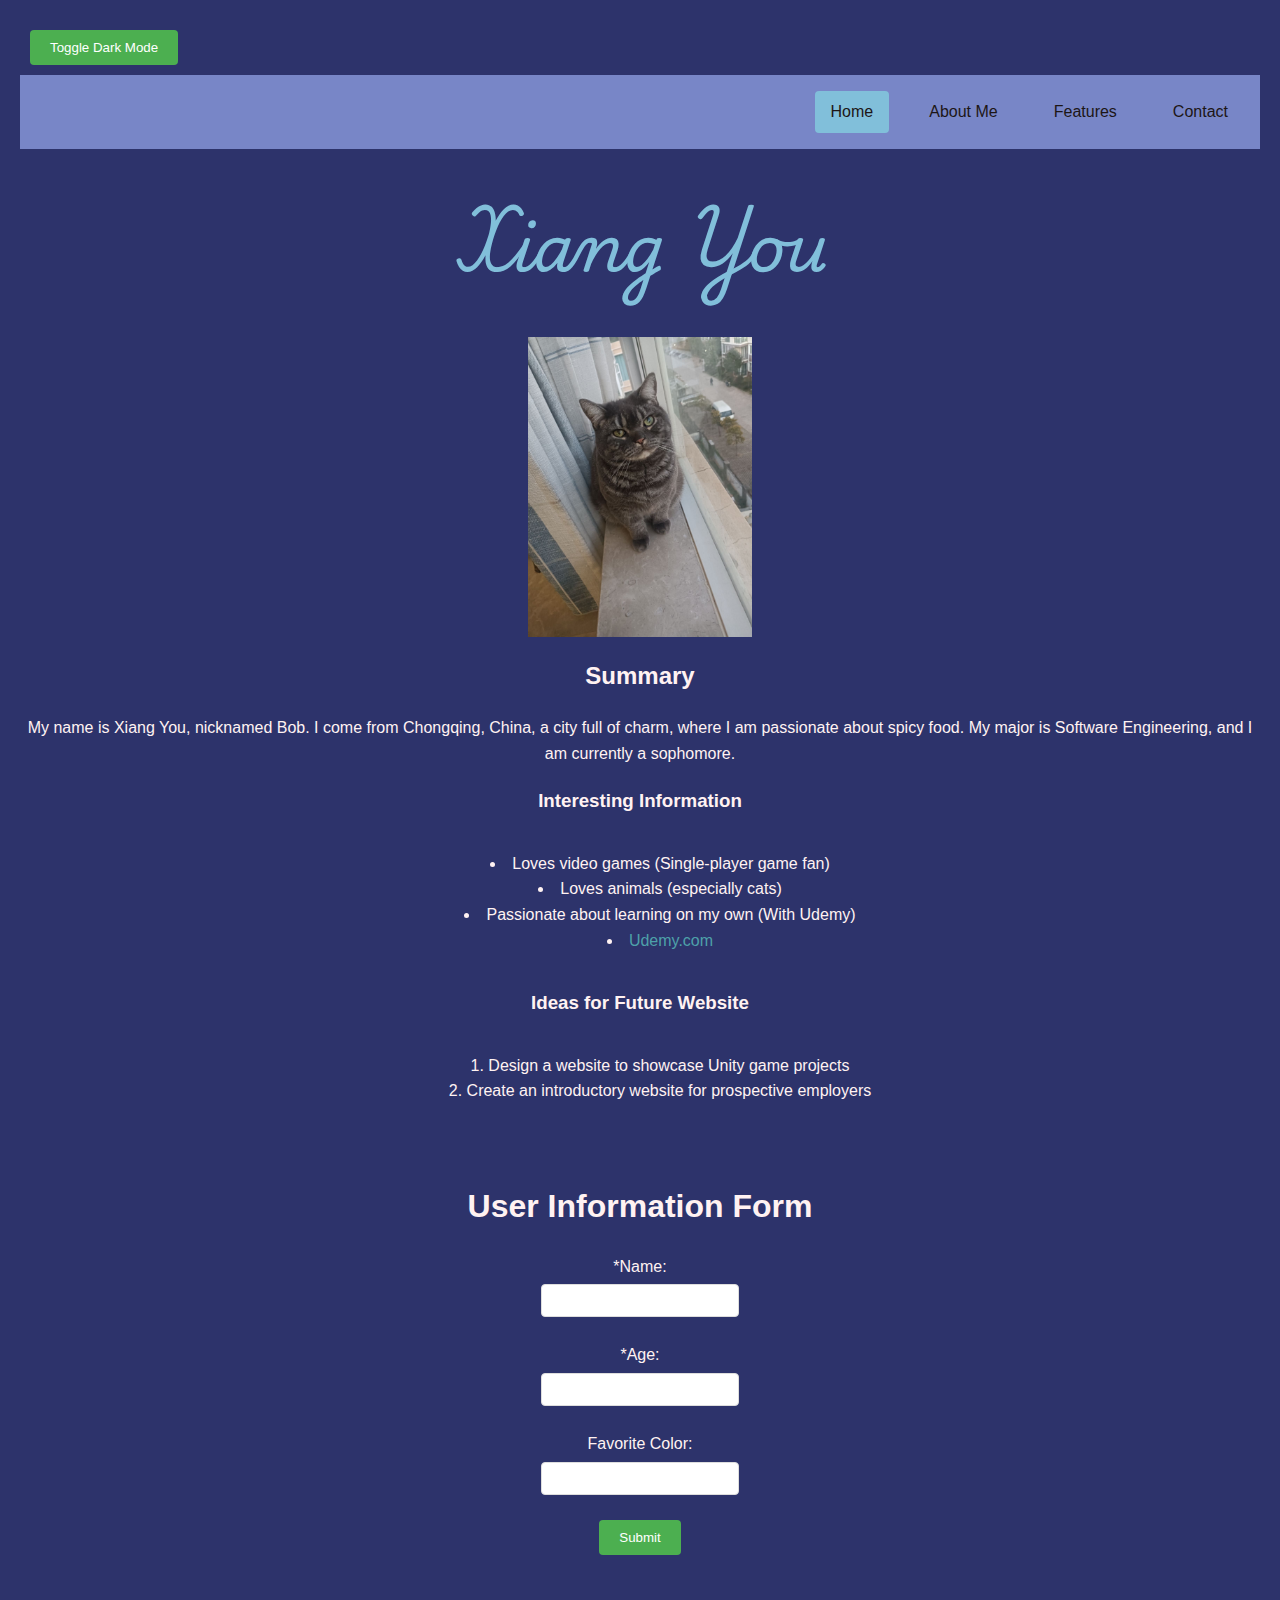
<file: index.html>
<!DOCTYPE html>
<html lang="en">
  <head>
    <meta charset="UTF-8" />
    <meta name="viewport" content="width=device-width, initial-scale=1.0" />
    <title>Xiang You's Portfolio</title>
    <link rel="stylesheet" href="style.css" />
    <link rel="preconnect" href="https://fonts.googleapis.com" />
    <link rel="preconnect" href="https://fonts.gstatic.com" crossorigin />
    <link
      href="https://fonts.googleapis.com/css2?family=Playwrite+IN&display=swap"
      rel="stylesheet"
    />
  </head>
  <body>
    <nav class="topnav">
      <a href="index.html" class="active">Home</a>
      <a href="./about.html">About Me</a>
      <a href="./features.html">Features</a>
      <a href="./contact.html">Contact</a>
    </nav>

    <header id="header">
      <h1>Xiang You</h1>
      <div class="image">
        <img src="./cat.jpg" alt="Xiang You's cat" />
      </div>
    </header>

    <main>
      <section class="summary">
        <h2>Summary</h2>
        <p>
          My name is Xiang You, nicknamed Bob. I come from Chongqing, China, a
          city full of charm, where I am passionate about spicy food. My major
          is Software Engineering, and I am currently a sophomore.
        </p>
      </section>

      <section class="interesting-info">
        <h3>Interesting Information</h3>
        <ul>
          <li>Loves video games (Single-player game fan)</li>
          <li>Loves animals (especially cats)</li>
          <li>Passionate about learning on my own (With Udemy)</li>
          <li>
            <a href="https://www.udemy.com/" target="_blank">Udemy.com</a>
          </li>
        </ul>
      </section>

      <section class="feature">
        <h3>Ideas for Future Website</h3>
        <ol>
          <li>Design a website to showcase Unity game projects</li>
          <li>Create an introductory website for prospective employers</li>
        </ol>
      </section>
    </main>

    <form id="userForm">
      <h1>User Information Form</h1>
      <label for="name">*Name:</label>
      <input type="text" id="name" required />
      <label for="age">*Age:</label>
      <input type="number" id="age" required />
      <label for="color">Favorite Color:</label>
      <input type="text" id="color" />
      <button type="submit">Submit</button>
    </form>

    <div id="results"></div>
    <div id="error" class="hidden"></div>

    <script src="proj2.js" charset="UTF-8"></script>
  </body>
</html>
</file>
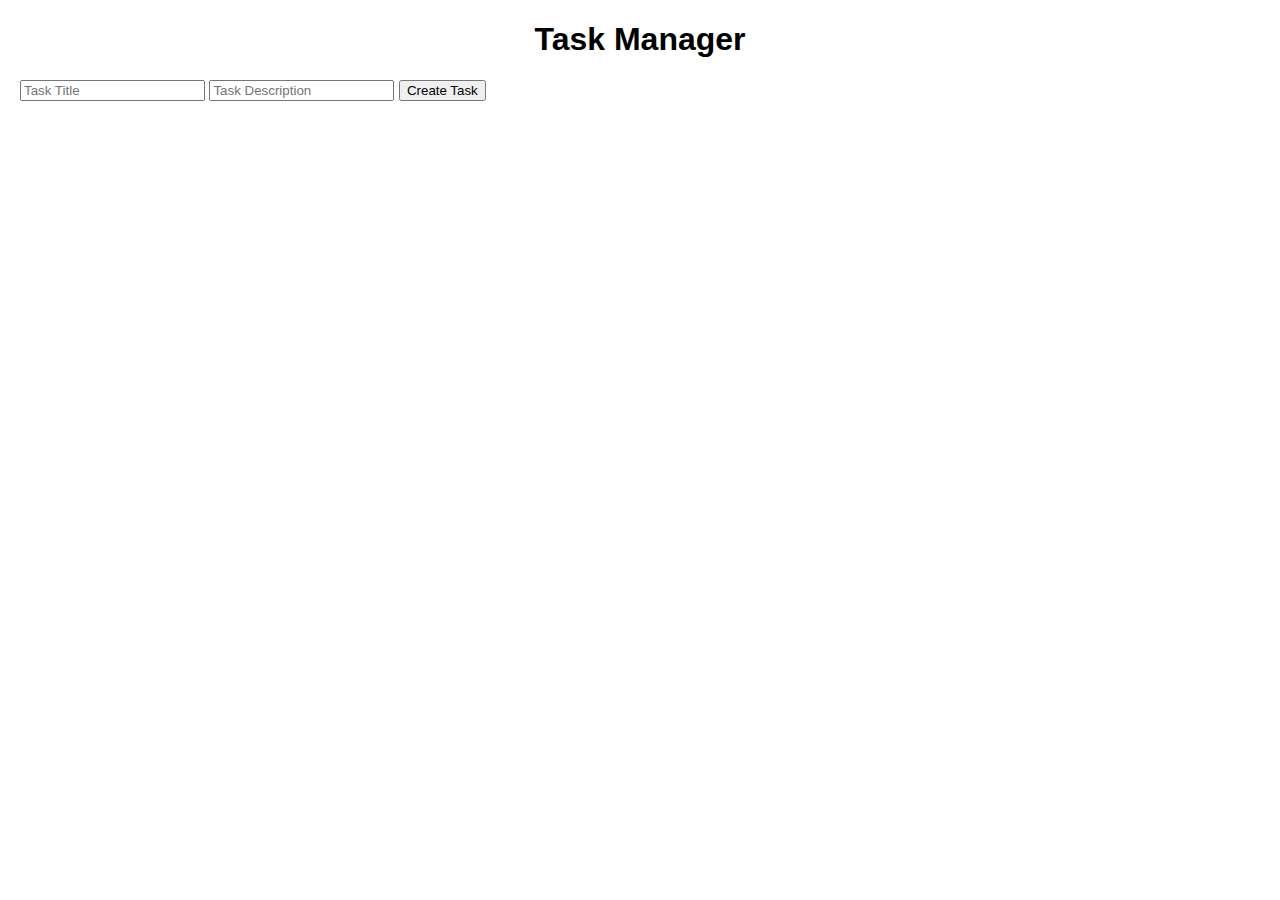
<file: Project 8/index.html>
<!DOCTYPE html>
<html lang="en">
  <head>
    <meta charset="UTF-8" />
    <meta name="viewport" content="width=device-width, initial-scale=1.0" />
    <title>Task Manager</title>
    <style>
      body {
        font-family: Arial, sans-serif;
        margin: 20px;
      }
      h1 {
        text-align: center;
      }
      #task-form {
        margin-bottom: 20px;
      }
      #output {
        margin-top: 20px;
      }
    </style>
  </head>
  <body>
    <h1>Task Manager</h1>
    <div id="task-form">
      <input type="text" id="task-title" placeholder="Task Title" />
      <input type="text" id="task-desc" placeholder="Task Description" />
      <button onclick="createTask()">Create Task</button>
    </div>
    <div id="output"></div>
    <script type="module" src="object.js"></script>
  </body>
</html>
</file>
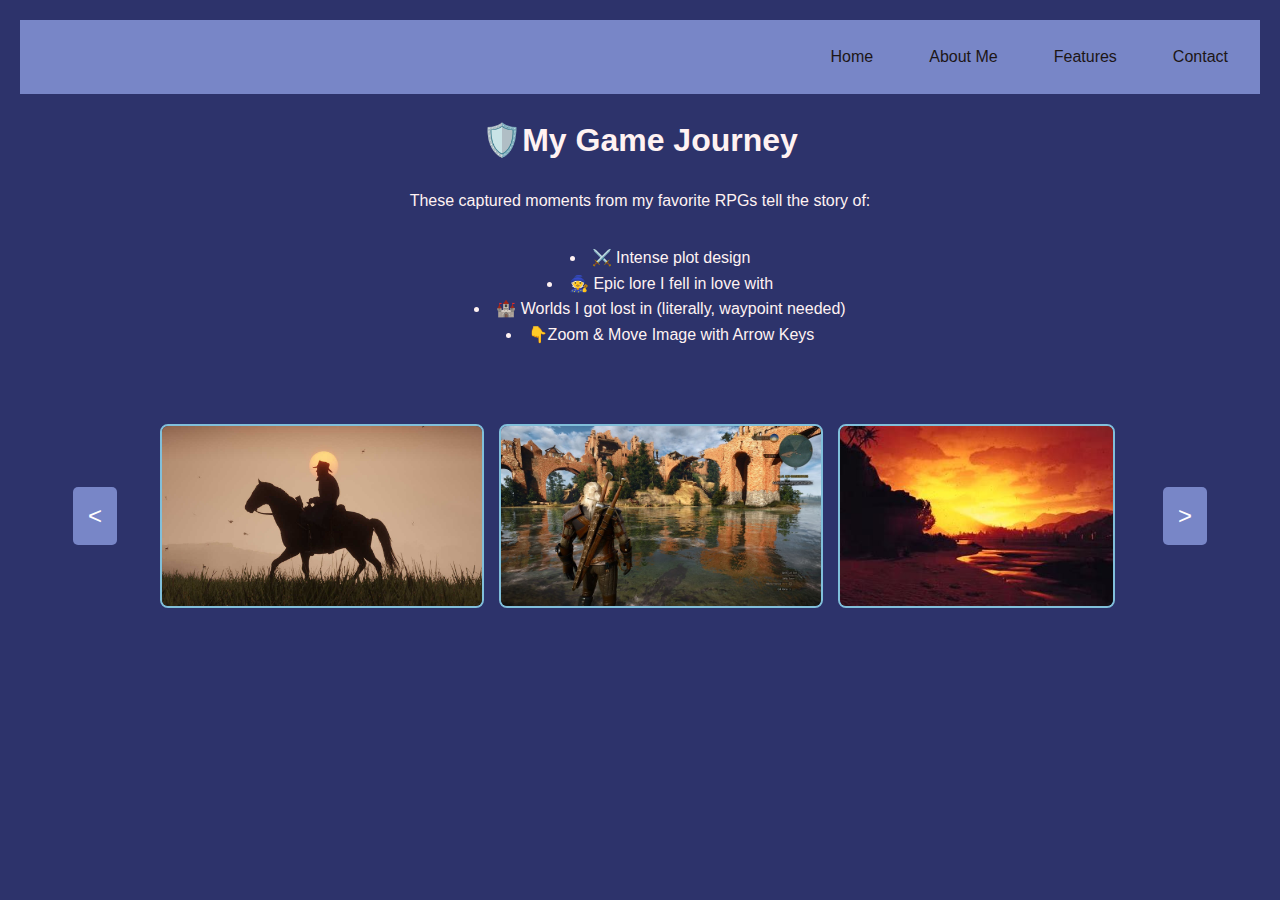
<file: about.html>
<!DOCTYPE html>
<html lang="en">
  <head>
    <meta charset="UTF-8" />
    <meta name="viewport" content="width=device-width, initial-scale=1.0" />
    <title>About Me</title>
    <link rel="preconnect" href="https://fonts.googleapis.com" />
    <link rel="preconnect" href="https://fonts.gstatic.com" crossorigin />
    <link
      href="https://fonts.googleapis.com/css2?family=Libre+Baskerville:ital,wght@0,400;0,700;1,400&display=swap"
      rel="stylesheet"
    />
    <link rel="stylesheet" href="./style.css" />
  </head>
  <body>
    <nav class="topnav">
      <a href="index.html">Home</a>
      <a href="./about.html">About Me</a>
      <a href="./features.html">Features</a>
      <a href="./contact.html">Contact</a>
    </nav>
    <header class="rpg-header">
      <h1>🛡️My Game Journey</h1>
    </header>

    <section class="rpg-gallery-intro">
      <div class="dice-roll"></div>
      <p>These captured moments from my favorite RPGs tell the story of:</p>
      <ul class="rpg-features">
        <li>⚔️ Intense plot design</li>
        <li>🧙 Epic lore I fell in love with</li>
        <li>🏰 Worlds I got lost in (literally, waypoint needed)</li>
        <li>👇Zoom & Move Image with Arrow Keys</li>
      </ul>
    </section>

    <!-- Gallery Section -->
    <div class="gallery-wrapper">
      <button id="gallery-prev" class="gallery-nav">&lt;</button>
      <div id="gallery-container" class="gallery-container"></div>
      <button id="gallery-next" class="gallery-nav">&gt;</button>
    </div>

    <script src="proj5.js"></script>
  </body>
</html>
</file>
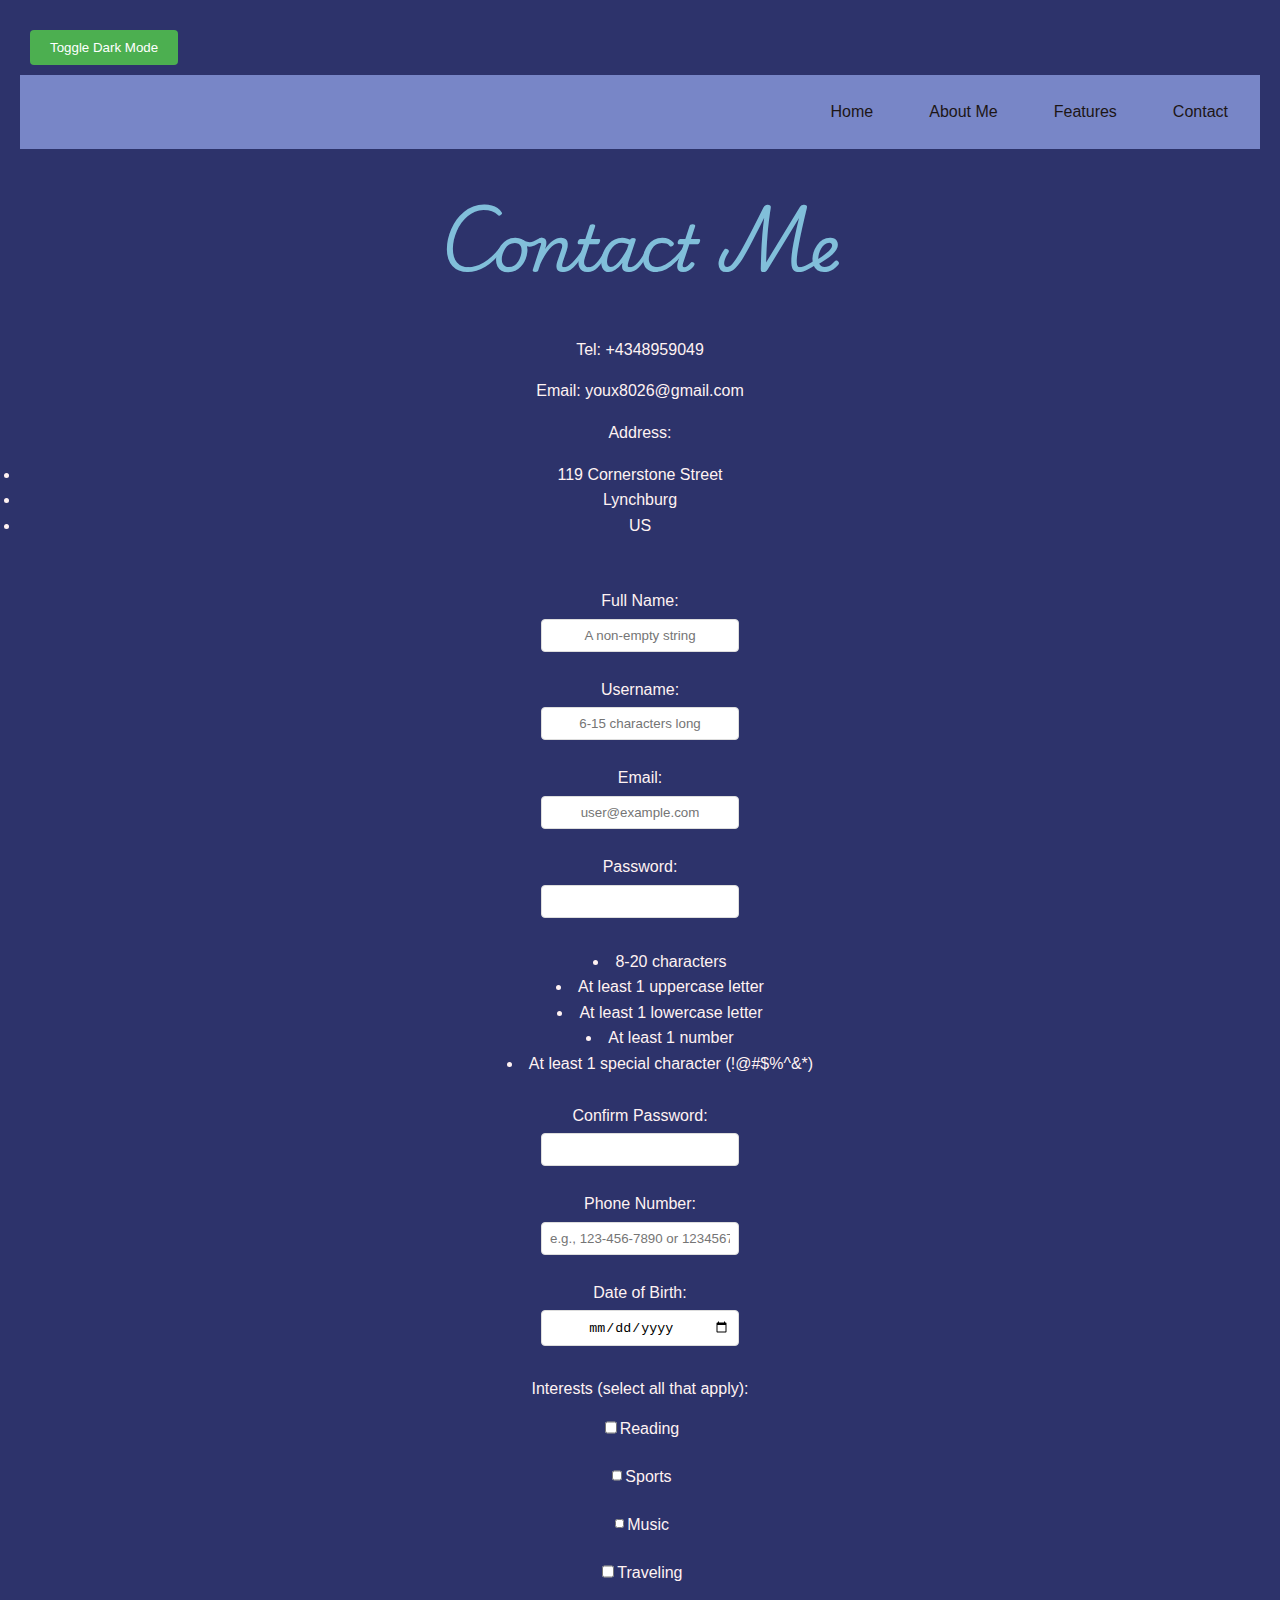
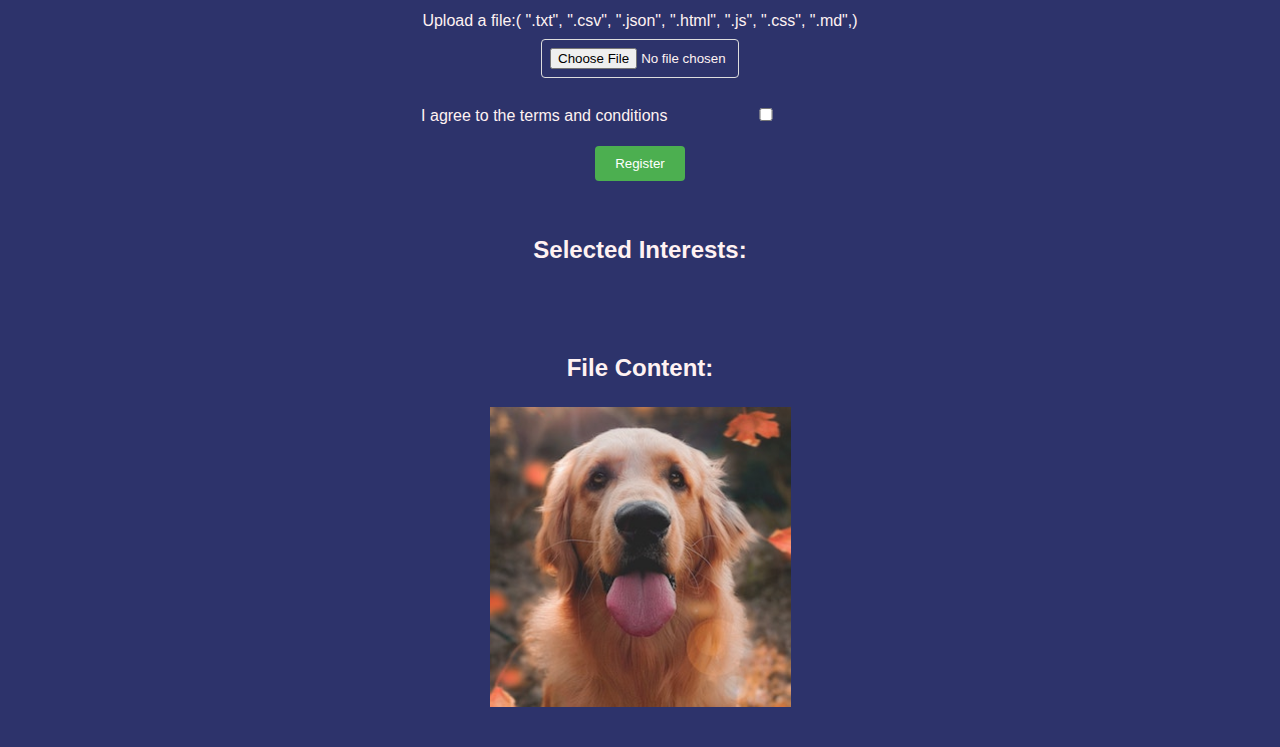
<file: contact.html>
<!DOCTYPE html>
<html lang="en">
  <head>
    <meta charset="UTF-8" />
    <meta name="viewport" content="width=device-width, initial-scale=1.0" />
    <title>Contact Me</title>
    <link rel="stylesheet" href="style.css" />
    <link rel="preconnect" href="https://fonts.googleapis.com" />
    <link rel="preconnect" href="https://fonts.gstatic.com" crossorigin />
    <link
      href="https://fonts.googleapis.com/css2?family=Playwrite+IN&display=swap"
      rel="stylesheet"
    />
  </head>
  <body>
    <nav class="topnav">
      <a href="index.html">Home</a>
      <a href="./about.html">About Me</a>
      <a href="./features.html">Features</a>
      <a href="./contact.html">Contact</a>
    </nav>
    <div id="header">
      <h1>Contact Me</h1>
    </div>
    <div class="center">
      <p>Tel: +4348959049</p>
      <p>Email: youx8026@gmail.com</p>
    </div>
    <div class="center">
      <p>Address:</p>
      <li>119 Cornerstone Street</li>
      <li>Lynchburg</li>
      <li>US</li>
    </div>
    <div>
      <form id="registrationForm" novalidate>
        <!-- Full Name -->
        <div>
          <label for="fullName">Full Name:</label>
          <input
            type="text"
            id="fullName"
            name="fullName"
            placeholder="A non-empty string"
            required
          />
          <div class="error" id="nameError"></div>
        </div>

        <!-- Username -->
        <div>
          <label for="username">Username:</label>
          <input
            type="text"
            id="username"
            name="username"
            placeholder="6-15 characters long"
            required
          />
          <div class="error" id="userError"></div>
        </div>

        <!-- Email -->
        <div>
          <label for="email">Email:</label>
          <input
            type="email"
            id="email"
            name="email"
            placeholder="user@example.com"
          />
          <div class="error" id="emailError"></div>
        </div>

        <!-- Password -->
        <div>
          <label for="password">Password:</label>
          <input type="password" id="password" name="password" required />
          <div class="password-requirements">
            <ul>
              <li id="lengthReq">8-20 characters</li>
              <li id="upperReq">At least 1 uppercase letter</li>
              <li id="lowerReq">At least 1 lowercase letter</li>
              <li id="numberReq">At least 1 number</li>
              <li id="specialReq">At least 1 special character (!@#$%^&*)</li>
            </ul>
          </div>
          <div class="error" id="passError"></div>
        </div>

        <!-- Confirm Password -->
        <div>
          <label for="confirmPassword">Confirm Password:</label>
          <input
            type="password"
            id="confirmPassword"
            name="confirmPassword"
            required
          />
          <div class="error" id="confirmError"></div>
        </div>

        <!-- Phone Number-->
        <div>
          <label for="phone">Phone Number:</label>
          <input
            type="tel"
            id="phone"
            name="phone"
            placeholder="e.g., 123-456-7890 or 1234567890"
            required
          />
          <div class="error" id="phoneError"></div>
        </div>

        <!-- Date of Birth -->
        <div>
          <label for="dob">Date of Birth:</label>
          <input type="date" id="dob" name="dob" required />
          <div class="error" id="dobError"></div>
        </div>

        <div class="checkbox-container">
          <label>Interests (select all that apply):</label>
          <label
            ><input
              type="checkbox"
              name="interests"
              value="Reading"
            />Reading</label
          >
          <label
            ><input
              type="checkbox"
              name="interests"
              value="Sports"
            />Sports</label
          >
          <label
            ><input
              type="checkbox"
              name="interests"
              value="Music"
            />Music</label
          >
          <label
            ><input
              type="checkbox"
              name="interests"
              value="Traveling"
            />Traveling</label
          >
        </div>

        <!-- File Upload-->
        <div>
          <label for="fileUpload"
            >Upload a file:( ".txt", ".csv", ".json", ".html", ".js", ".css",
            ".md",)</label
          >
          <input type="file" id="fileUpload" name="fileUpload" />
        </div>

        <!-- Agree to Terms -->
        <div>
          <label for="agree">
            I agree to the terms and conditions
            <input type="checkbox" id="agree" name="agree" required />
          </label>
          <div class="error" id="agreeError"></div>
        </div>

        <button type="submit">Register</button>
        <div id="formMessage"></div>
      </form>
    </div>

    <!-- Display Sections-->
    <div id="selectedInterests">
      <h2>Selected Interests:</h2>
      <ul id="interestsList"></ul>
    </div>

    <div id="fileContentSection">
      <h2>File Content:</h2>
      <pre id="fileContent"></pre>
    </div>

    <div class="image">
      <img src="./dog-img.jpg" alt="dog-img" />
    </div>
    <script src="proj2.js" charset="UTF-8"></script>
    <script src="proj6.js" charset="UTF-8"></script>
    <script src="proj7.js" charset="UTF-8"></script>
  </body>
</html>
</file>
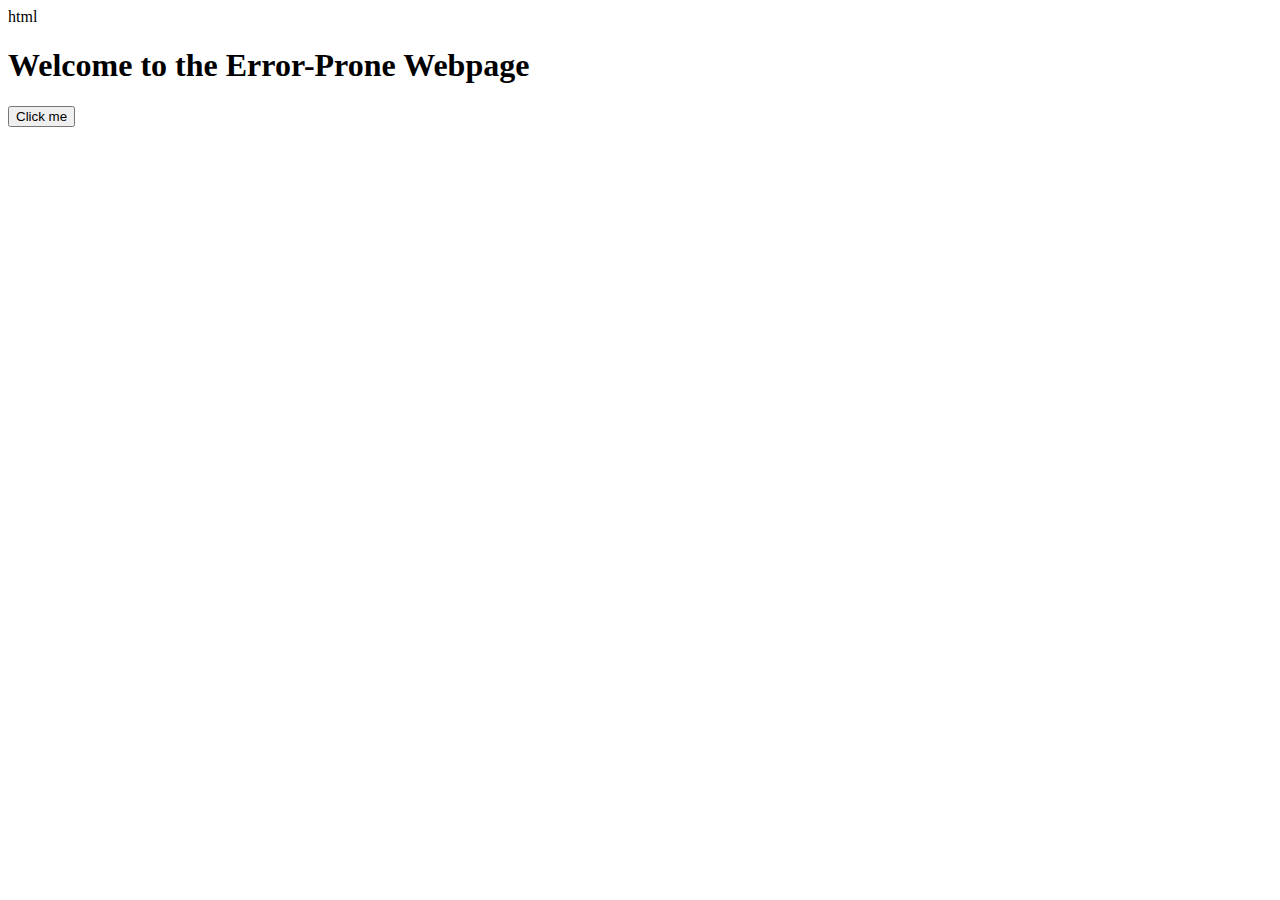
<file: errorpage.htm>
html
<!DOCTYPE html>
<html>
<head>
    <title>Sample Webpage with Errors</title>
</head>
<body>
    <h1>Welcome to the Error-Prone Webpage</h1>
    <button onclick="showAlert()">Click me</button>
    <script>
    
        functon showAlert() {
            alert('Hello, world!');
        }

    
        let message = 'Hello, world!;
   
        console.log('This is an error message')

     
        console.log(nonExistentVariable);

 
        callUndefinedFunction();

        function callUndefinedFunction() {
            alert('Whats wrong with this function?');
        }
    </script>
</body>
</file>
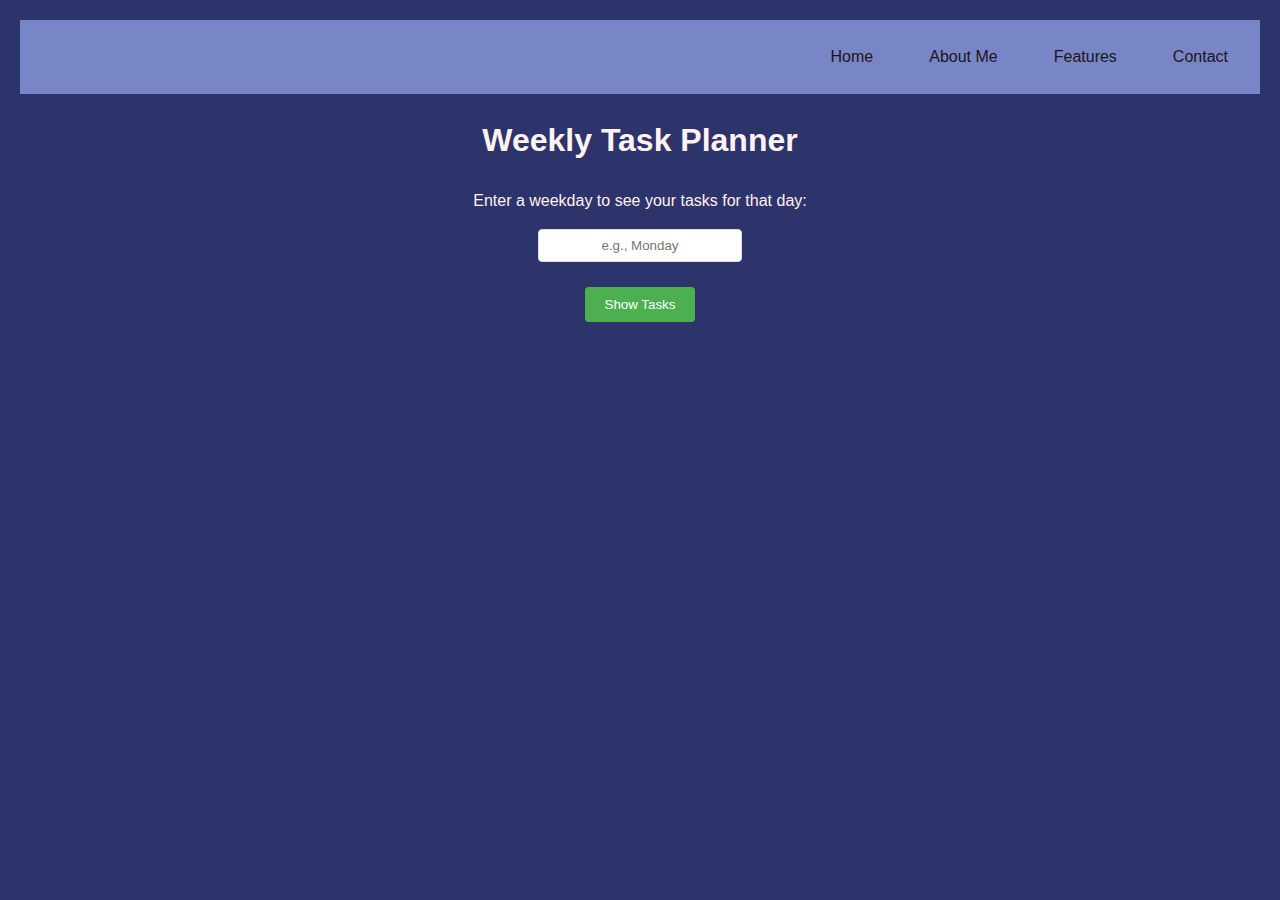
<file: features.html>
<!DOCTYPE html>
<html lang="en">
  <head>
    <meta charset="UTF-8" />
    <meta name="viewport" content="width=device-width, initial-scale=1.0" />
    <title>Portfolio Features - Weekly Task Planner</title>
    <link rel="preconnect" href="https://fonts.googleapis.com" />
    <link rel="preconnect" href="https://fonts.gstatic.com" crossorigin />
    <link
      href="https://fonts.googleapis.com/css2?family=Libre+Baskerville:ital,wght@0,400;0,700;1,400&display=swap"
      rel="stylesheet"
    />
    <link rel="stylesheet" href="./style.css" />
  </head>
  <body>
    <nav class="topnav">
      <a href="index.html">Home</a>
      <a href="./about.html">About Me</a>
      <a href="./features.html">Features</a>
      <a href="./contact.html">Contact</a>
    </nav>

    <main>
      <h1>Weekly Task Planner</h1>
      <p>Enter a weekday to see your tasks for that day:</p>
      <input type="text" id="weekdayInput" placeholder="e.g., Monday" />
      <button onclick="displayTasks()">Show Tasks</button>
      <div id="output">
        <!-- The tasks will be displayed here -->
      </div>
    </main>

    <!-- Link to the external JavaScript file -->
    <script src="proj3.js" charset="UTF-8"></script>
  </body>
</html>
</file>
<file: style.css>
/* Base Styles */
.error {
  color: red;
  margin-top: 5px;
}
ul,
ol {
  list-style-position: inside;
  text-align: center;
  display: inline-block;
}
.checkbox-container {
  display: flex;
  flex-direction: column;
  align-items: center;
  text-align: center; /* Ensures text aligns with checkboxes */
}

.success {
  color: green;
}
button {
  display: block;
  margin: 10px auto;
}
body {
  font-family: Arial, sans-serif;
  background-color: #2d336b;
  color: #fff2f2;
  margin: 0;
  padding: 20px;
  line-height: 1.6;
}

* {
  text-align: center;
}
/* Navigation */
nav.topnav {
  background-color: #7886c7;
  padding: 1rem;
  display: flex;
  justify-content: flex-end;
  gap: 1.5rem;
}

.topnav {
  background-color: #7886c7;
  padding: 1rem;
  display: flex;
  justify-content: flex-end;
  gap: 1.5rem;
  flex-wrap: wrap; /* Allows wrapping on smaller screens */
}

.topnav a {
  text-decoration: none;
  color: #1d1616;
  padding: 0.5rem 1rem;
  border-radius: 4px;
  transition: all 0.3s ease;
  font-weight: 500;
}

.topnav a:hover {
  background-color: #5a7249;
  color: #ffffff;
}

.topnav a.active {
  background-color: #81bfda;
  color: #1d1616;
}

/* Header */
#header {
  text-align: center;
  font-size: 2rem;
  margin: 20px 0;
  font-family: "Playwrite IN", serif;
  color: #81bfda;
}

.image {
  height: 300px;
  display: flex;
  justify-content: center;
  margin: 20px 0;
}

/* Sections */
.summary {
  border-radius: 8px;
  margin: 20px 0;
}

.interesting-info {
  transition: color 0.3s ease;
}

.interesting-info:hover {
  color: #ff6347;
}

.interesting-info a {
  color: #4da1a9;
  text-decoration: none;
}

.interesting-info a:hover {
  text-decoration: underline;
}

/* Form */
form {
  padding: 20px;
  border-radius: 8px;
  margin: 20px 0;
}

label {
  display: block;
  margin: 10px 0 5px;
}

input {
  width: 15%;
  padding: 8px;
  margin-bottom: 15px;
  border: 1px solid #ddd;
  border-radius: 4px;
}

button {
  background: #4caf50;
  color: white;
  padding: 10px 20px;
  border: none;
  border-radius: 4px;
  cursor: pointer;
  display: flex;
}

button:hover {
  background: #45a049;
}

/* Results */
#results {
  margin: 20px 0;
}

.result-card {
  background: #7886c7;
  border-radius: 10px;
  padding: 20px;
  box-shadow: 0 2px 5px rgba(0, 0, 0, 0.1);
}

.result-card h2 {
  color: #fff2f2;
  margin-bottom: 15px;
}

.fun-message {
  background: #7886c7;
  padding: 15px;
  border-left: 4px solid #81bfda;
  margin-top: 20px;
  border-radius: 4px;
}

/* Dark Mode */
body.dark-mode {
  background-color: #121212;
  color: #ffffff;
}

body.dark-mode .topnav {
  background-color: #493d9e;
}

body.dark-mode .topnav a {
  color: #ffffff;
}

body.dark-mode .result-card {
  background: #2d2d2d;
}

body.dark-mode .fun-message {
  background: #1e1e1e;
  border-color: #4da1a9;
}

/*hidden */
.hidden {
  display: none;
}

#error {
  color: #d32f2f;
  background: #7886c7;
  padding: 10px;
  border-radius: 4px;
  margin: 10px 0;
}

/* Navigation */
nav.topnav {
  background-color: #7886c7;
  padding: 1rem;
  display: flex;
  justify-content: flex-end;
  gap: 1.5rem;
}

.topnav a {
  color: #1d1616;
  padding: 0.5rem 1rem;
  text-decoration: none;
  border-radius: 4px;
  transition: all 0.3s ease;
}

.topnav a:hover {
  background-color: #5a7249;
  color: #ffffff;
}

/* Gallery Styles */
.gallery-wrapper {
  display: flex;
  align-items: center;
  justify-content: center;
  margin: 50px 20px;
}

.gallery-container {
  display: flex;
  overflow-x: auto;
  gap: 15px;
  padding: 10px;
  scroll-behavior: smooth;
  max-width: 80%;
}

.gallery-container img {
  height: 180px;
  border-radius: 8px;
  cursor: pointer;
  transition: transform 0.3s ease;
  border: 2px solid #81bfda;
}

.gallery-container img:hover {
  transform: scale(1.05);
}

.gallery-nav {
  background-color: #7886c7;
  border: none;
  color: white;
  padding: 15px;
  font-size: 1.5rem;
  cursor: pointer;
  border-radius: 5px;
}

/* Overlay Styles */
#overlay {
  position: fixed;
  top: 0;
  left: 0;
  width: 100vw;
  height: 100vh;
  background-color: rgba(0, 0, 0, 0.95);
  display: flex;
  justify-content: center;
  align-items: center;
  z-index: 1000;
  padding: 0; /* Remove any padding */
  margin: 0;
}

#overlay img {
  width: 70%;
  height: 70%;
  object-fit: contain;
  border-radius: 0;
  box-shadow: none;
}

.spinner {
  border: 4px solid #f3f3f3;
  border-top: 4px solid #81bfda;
  border-radius: 50%;
  width: 40px;
  height: 40px;
  animation: spin 1s linear infinite;
  position: absolute;
}

.nav-arrow {
  position: absolute;
  top: 50%;
  transform: translateY(-50%);
  font-size: 2.5rem;
  color: white;
  cursor: pointer;
  padding: 15px;
  background: rgba(129, 191, 218, 0.3);
  border-radius: 50%;
  user-select: none;
  transition: all 0.3s ease;
}

.nav-arrow:hover {
  background: rgba(129, 191, 218, 0.7);
}

.nav-arrow.prev {
  left: 30px;
}
.nav-arrow.next {
  right: 30px;
}

.caption {
  position: absolute;
  bottom: 30px;
  left: 50%;
  transform: translateX(-50%);
  background: rgba(0, 0, 0, 0.7);
  padding: 10px 20px;
  border-radius: 25px;
  font-size: 1.1rem;
}

.position-indicator {
  position: absolute;
  top: 30px;
  right: 30px;
  background: rgba(0, 0, 0, 0.7);
  padding: 8px 16px;
  border-radius: 20px;
}

/* Animations */
@keyframes spin {
  0% {
    transform: rotate(0deg);
  }
  100% {
    transform: rotate(360deg);
  }
}

@media (max-width: 768px) {
  .gallery-container {
    max-width: 90%;
  }
  .gallery-nav {
    padding: 10px;
  }
}
</file>
